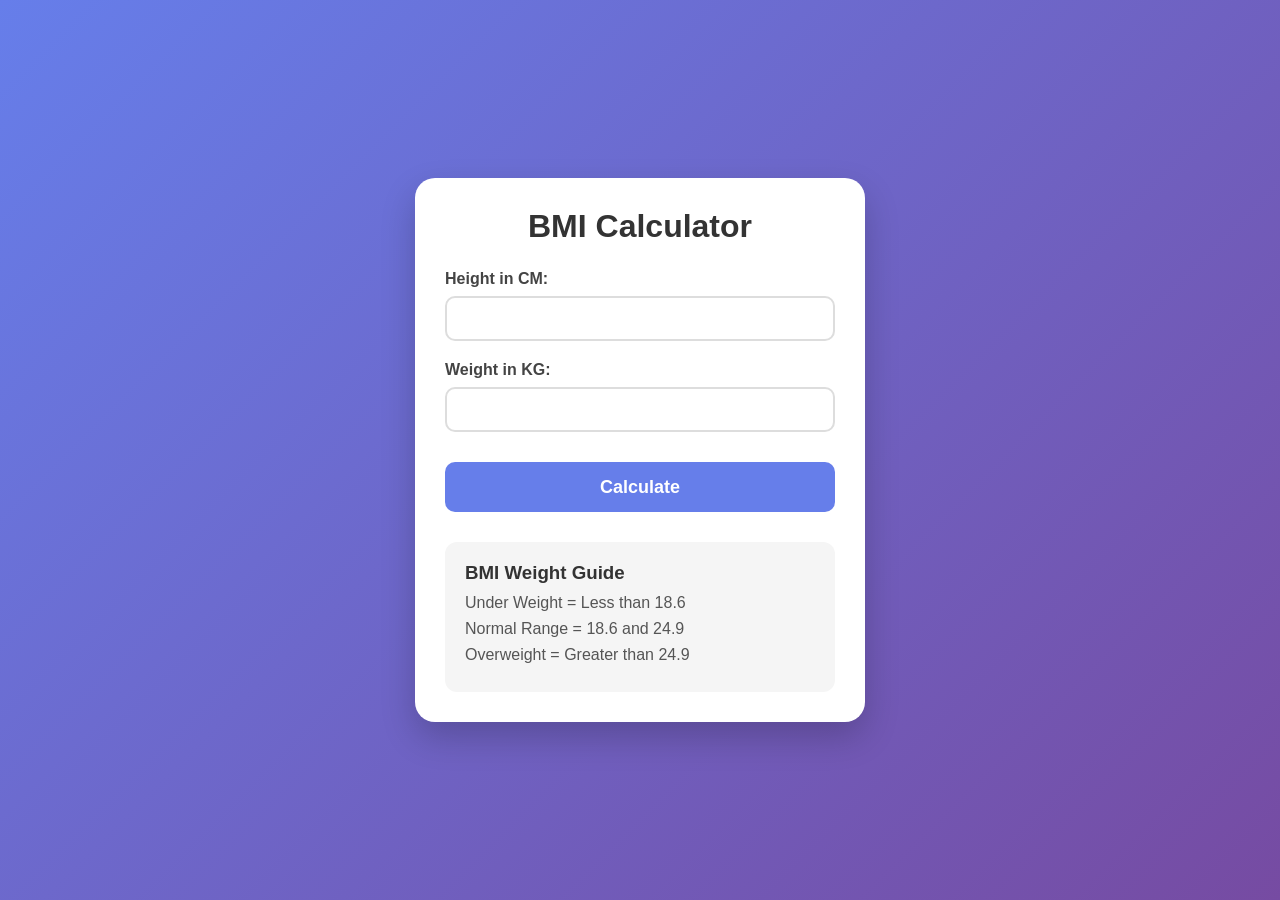
<file: BMICalculator/index.html>
<!DOCTYPE html>
<html lang="en">
  <head>
    <meta charset="UTF-8" />
    <meta name="viewport" content="width=device-width, initial-scale=1.0" />
    <meta http-equiv="X-UA-Compatible" content="ie=edge" />
    <link rel="stylesheet" href="style.css" />
    <!-- <link rel="stylesheet" href="../styles.css" /> -->
    <title>BMI Calculator</title>
  </head>
  <body>
    
    <div class="container">
      <h1>BMI Calculator</h1>
      <form>
        <p><label>Height in CM: </label><input type="text" id="height" /></p>
        <p><label>Weight in KG: </label><input type="text" id="weight" /></p>
        <button>Calculate</button>
        <div id="results"></div>
        <div id="weight-guide">
          <h3>BMI Weight Guide</h3>
          <p>Under Weight = Less than 18.6</p>
          <p>Normal Range = 18.6 and 24.9</p>
          <p>Overweight = Greater than 24.9</p>
        </div>
      </form>
    </div>
  </body>
  <script src="script.js"></script>
</html>
</file>
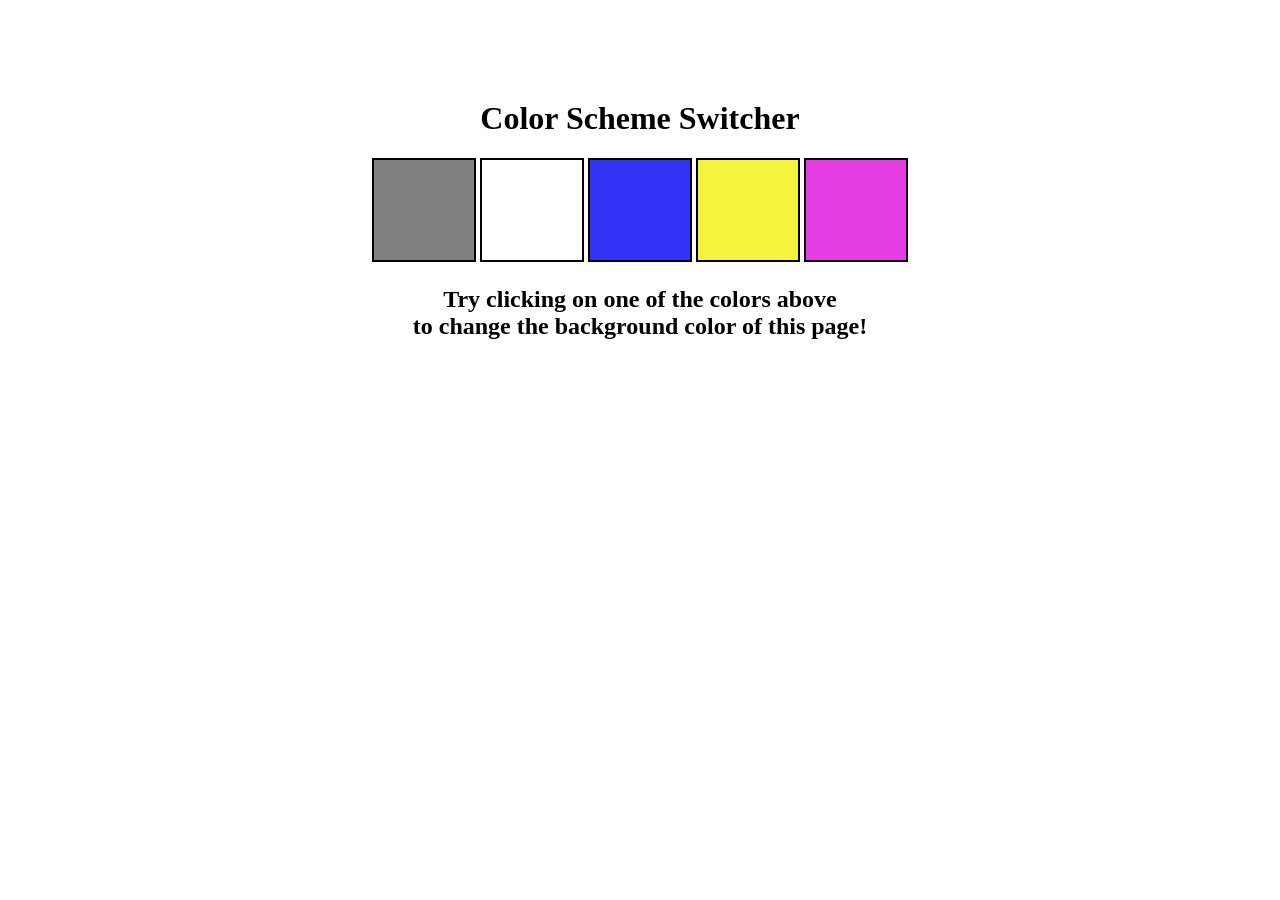
<file: colorChanger/index.html>
<!DOCTYPE html>
<html lang="en">
  <head>
    <meta charset="UTF-8" />
    <meta name="viewport" content="width=device-width, initial-scale=1.0" />
    <meta http-equiv="X-UA-Compatible" content="ie=edge" />
    <link rel="stylesheet" href="style.css" />
    <!-- <link rel="stylesheet" href="../styles.css" /> -->
    <title>JavaScript Background Color Switcher</title>
  </head>
  <body>
    <div class="canvas">
      
      <h1>Color Scheme Switcher</h1>
      <span class="button" id="grey"></span>
      <span class="button" id="white"></span>
      <span class="button" id="blue"></span>
      <span class="button" id="yellow"></span>
            <span class="button" id="purple"></span>

      <h2>
        Try clicking on one of the colors above
        <span>to change the background color of this page!</span>
      </h2>
    </div>
    <script src="script.js"></script>
  </body>
</html>
</file>
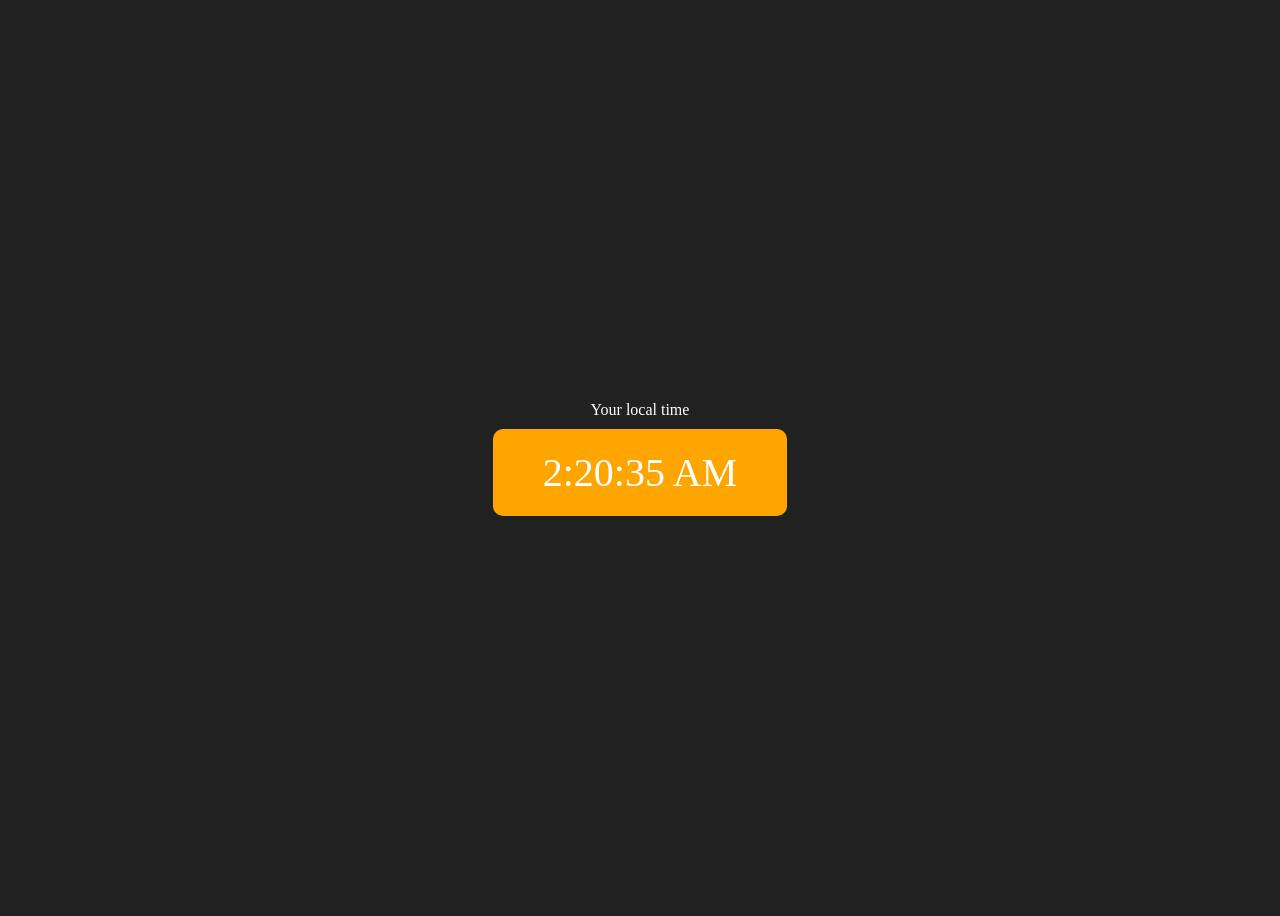
<file: Dgital clock/index.html>
<!DOCTYPE html>
<html lang="en">
  <head>
    <meta charset="UTF-8" />
    <meta name="viewport" content="width=device-width, initial-scale=1.0" />
    <meta http-equiv="X-UA-Compatible" content="ie=edge" />
    <!-- <link rel="stylesheet" type="text/css" href="../styles.css" /> -->
    <title>Your Local Time</title>
    <style>
      body {
        background-color: #212121;
        color: #fff;
      }
      .center {
        display: flex;
        height: 100vh;
        justify-content: center;
        align-items: center;
        flex-direction: column;
      }
      #clock {
        font-size: 40px;
        background-color: orange;
        padding: 20px 50px;
        margin-top: 10px;
        border-radius: 10px;
      }
    </style>
  </head>
  <body>
    <div class="center">
      <div id="banner"><span>Your local time</span></div>
      <div id="clock"></div>
    </div>
    <script src="script.js"></script>
  </body>
</html>
</file>
<file: BMICalculator/style.css>
*{
    margin: 0;
    padding: 0;
    box-sizing: border-box;
    font-family: "Poppins", sans-serif;
}

body{
    min-height: 100vh;
    display: flex;
    justify-content: center;
    align-items: center;
    background: linear-gradient(135deg, #667eea, #764ba2);
    padding: 20px;
}

.container{
    width: 100%;
    max-width: 450px;
    background: #fff;
    padding: 30px;
    border-radius: 20px;
    box-shadow: 0 15px 35px rgba(0,0,0,0.2);
}

h1{
    text-align: center;
    margin-bottom: 25px;
    color: #333;
}

p{
    margin-bottom: 20px;
}

label{
    display: block;
    font-size: 16px;
    font-weight: 600;
    color: #444;
    margin-bottom: 8px;
}

#height,
#weight{
    width: 100%;
    height: 45px;
    border: 2px solid #ddd;
    border-radius: 10px;
    padding: 0 12px;
    font-size: 16px;
    outline: none;
    transition: 0.3s;
}

#height:focus,
#weight:focus{
    border-color: #667eea;
}

button{
    width: 100%;
    height: 50px;
    border: none;
    border-radius: 10px;
    background: #667eea;
    color: white;
    font-size: 18px;
    font-weight: 600;
    cursor: pointer;
    margin-top: 10px;
    transition: 0.3s;
}

button:hover{
    background: #5563d6;
    transform: translateY(-2px);
}

#results{
    margin-top: 25px;
    text-align: center;
    font-size: 24px;
    font-weight: bold;
    color: #222;
    line-height: 1.5;
}

#weight-guide{
    margin-top: 30px;
    padding: 20px;
    background: #f5f5f5;
    border-radius: 12px;
}

#weight-guide h3{
    margin-bottom: 10px;
    color: #333;
}

#weight-guide p{
    margin: 8px 0;
    color: #555;
}
</file>
<file: colorChanger/style.css>
html {
  margin: 0;
}

span {
  display: block;
}
.canvas {
  margin: 100px auto 100px;
  width: 80%;
  text-align: center;
}

.button {
  width: 100px;
  height: 100px;
  border: solid black 2px;
  display: inline-block;
}

#grey {
  background: grey;
}

#white {
  background: white;
}
#blue {
  background: rgb(51, 51, 245);
}
#yellow {
  background: rgb(243, 243, 61);
}
#purple{
    background: rgb(229, 62, 229);
}
</file>
